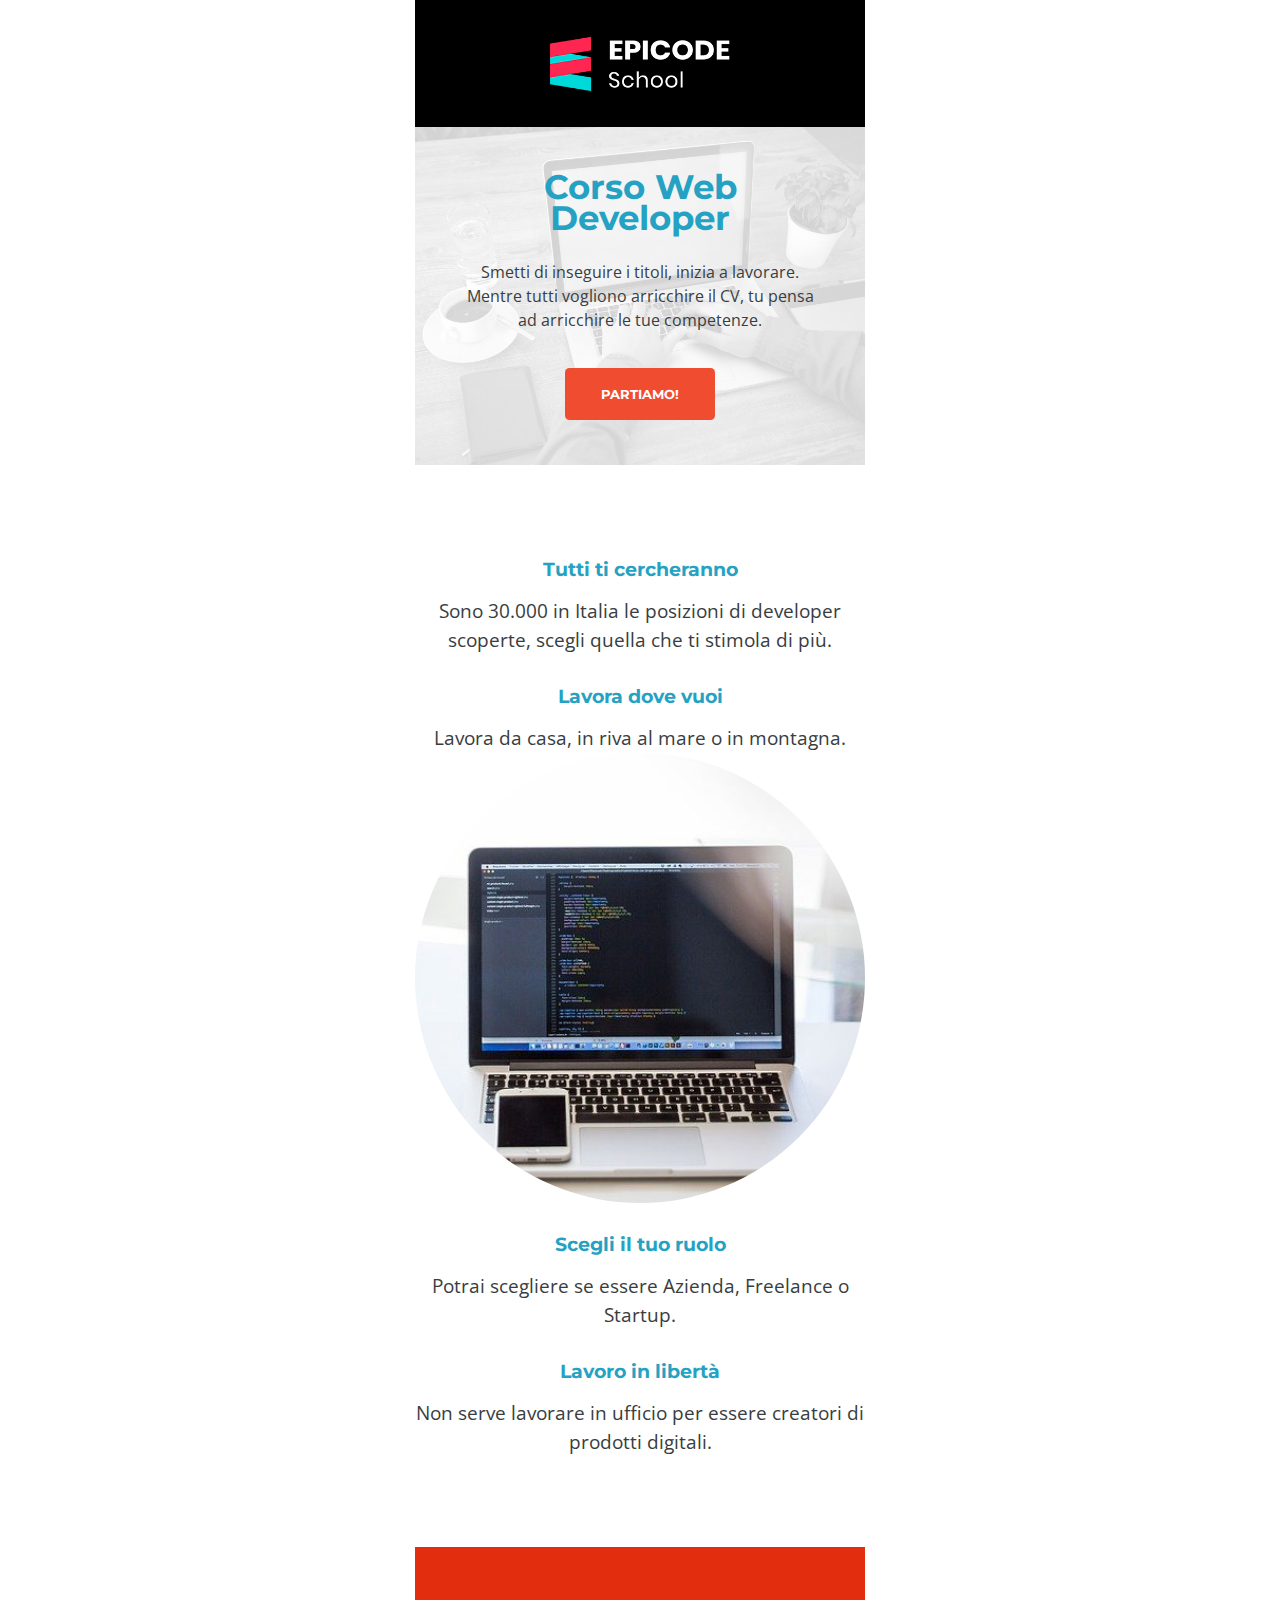
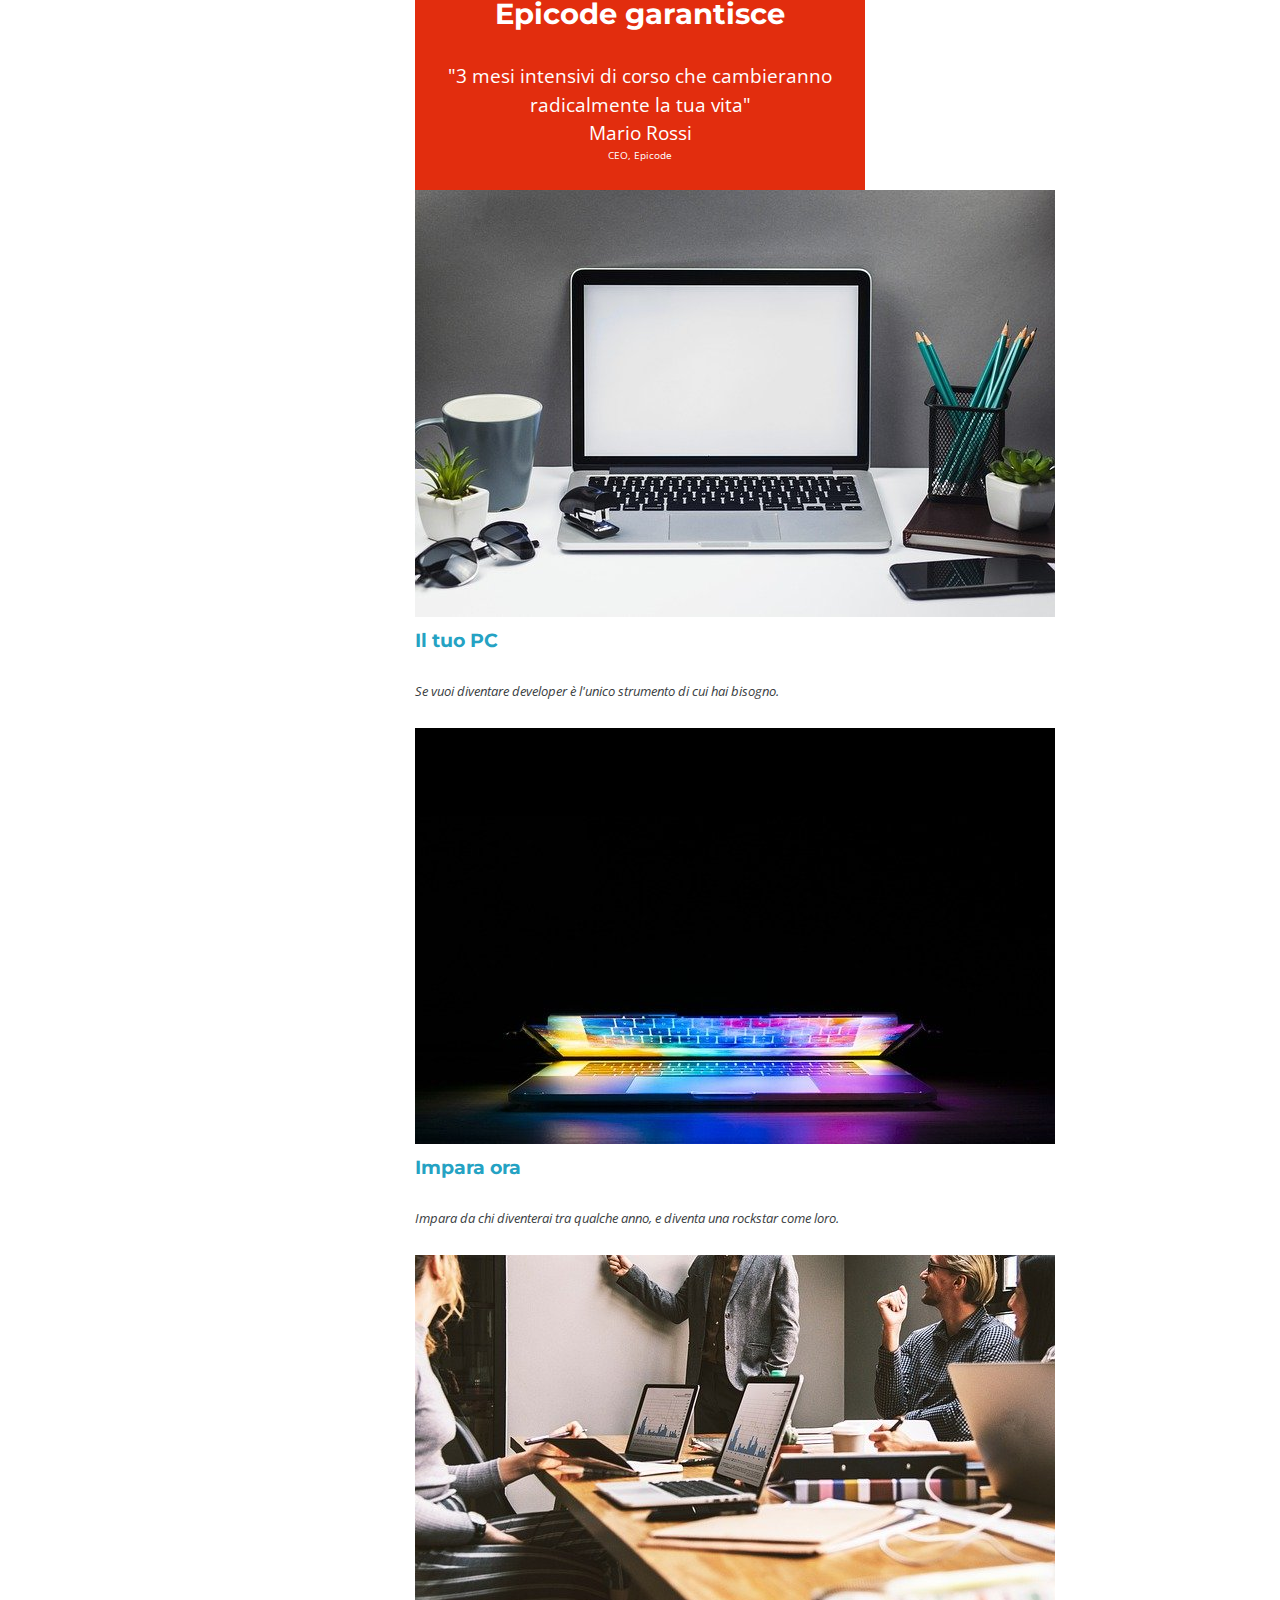
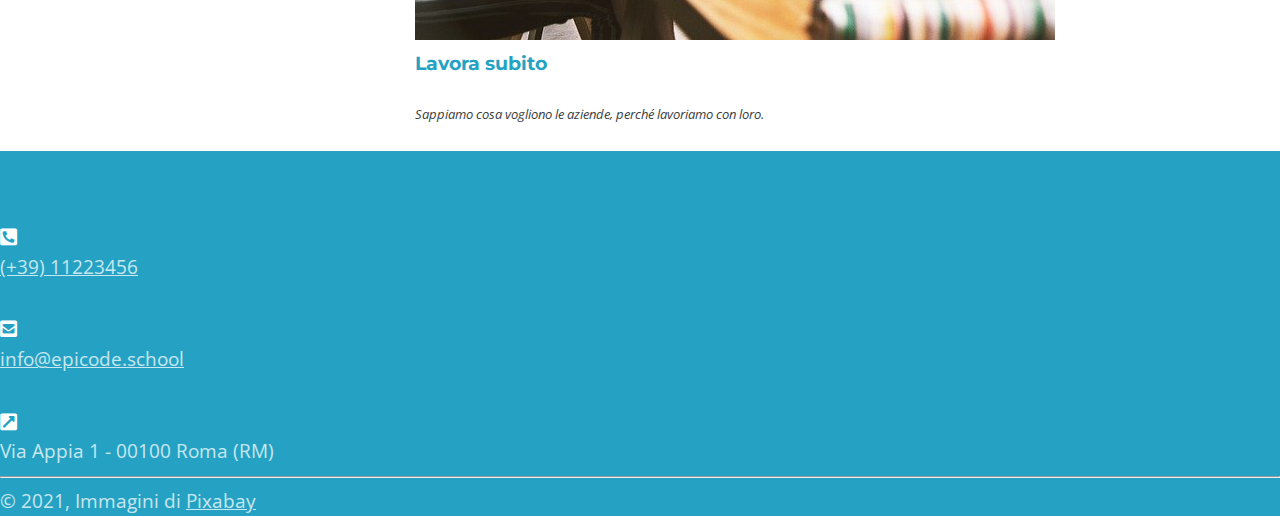
<file: index.html>
<!DOCTYPE html>
<html lang="en">
  <head>
    <meta charset="UTF-8" />
    <meta http-equiv="X-UA-Compatible" content="IE=edge" />
    <meta name="viewport" content="width=device-width, initial-scale=1.0" />
    <link rel="stylesheet" href="assets/reset.css" />
    <link rel="stylesheet" href="assets/style.css" />
    <link
      rel="stylesheet"
      href="https://cdnjs.cloudflare.com/ajax/libs/font-awesome/5.15.4/css/all.min.css"
      integrity="sha512-1ycn6IcaQQ40/MKBW2W4Rhis/DbILU74C1vSrLJxCq57o941Ym01SwNsOMqvEBFlcgUa6xLiPY/NS5R+E6ztJQ=="
      crossorigin="anonymous"
      referrerpolicy="no-referrer"
    />
    <link rel="preconnect" href="https://fonts.googleapis.com" />
    <link rel="preconnect" href="https://fonts.gstatic.com" crossorigin />
    <link
      href="https://fonts.googleapis.com/css2?family=Montserrat:ital,wght@0,100..900;1,100..900&family=Open+Sans:ital,wght@0,300..800;1,300..800&display=swap"
      rel="stylesheet"
    />
    <title>Corso Web Developer - Epicode school</title>
    <meta
      name="description"
      content="
        Primi passi operativi per creare un modello di pagina HTML per un post.
        Scopri come iniziare in modo facile."
    />
  </head>
  <body>
    <header>
      <div class="image">
        <img src="assets/img/logo.png" alt="Logo Epicode" />
      </div>
    </header>

    <main>
      <div class="banner">
        <h2>Corso Web Developer</h2>
        <p>
          Smetti di inseguire i titoli, inizia a lavorare. Mentre tutti vogliono
          arricchire il CV, tu pensa ad arricchire le tue competenze.
        </p>
        <a href="#"><button>PARTIAMO!</button></a>
      </div>
      <!-- come classe scelgo il nome dell'immagine che c'è dentro, così so a quale sezione faccio riferimento -->
      <section class="notebook">
        <h4>Tutti ti cercheranno</h4>
        <p>
          Sono 30.000 in Italia le posizioni di developer scoperte, scegli
          quella che ti stimola di più.
        </p>
        <h4>Lavora dove vuoi</h4>
        <p>Lavora da casa, in riva al mare o in montagna.</p>
        <div class="img-notebook">
          <img src="assets/img/notebook.jpg" alt="Immagine Notebook" />
        </div>
        <h4>Scegli il tuo ruolo</h4>
        <p>Potrai scegliere se essere Azienda, Freelance o Startup.</p>
        <h4>Lavoro in libertà</h4>
        <p>
          Non serve lavorare in ufficio per essere creatori di prodotti
          digitali.
        </p>
      </section>
      <section class="testimonianze">
        <h3>Epicode garantisce</h3>
        <p class="p-small-italic">
          "3 mesi intensivi di corso che cambieranno radicalmente la tua vita"
        </p>
        <p>Mario Rossi</p>
        <p class="p-smaller">CEO, Epicode</p>
      </section>
      <section class="album">
        <div class="figurina">
          <img src="assets/img/foto1.jpg" alt="Immagine scrivania" />
          <div class="figurina-text">
            <h4>Il tuo PC</h4>
            <p class="p-small">
              Se vuoi diventare developer è l'unico strumento di cui hai
              bisogno.
            </p>
          </div>
        </div>

        <div class="figurina">
          <img src="assets/img/foto2.jpg" alt="Computer colorato" />
          <div class="figurina-text">
            <h4>Impara ora</h4>
            <p class="p-small">
              Impara da chi diventerai tra qualche anno, e diventa una rockstar
              come loro.
            </p>
          </div>
        </div>

        <div class="figurina">
          <img src="assets/img/foto3.jpg" alt="Lavoro in ufficio" />
          <div class="figurina-text">
            <h4>Lavora subito</h4>
            <p class="p-small">
              Sappiamo cosa vogliono le aziende, perché lavoriamo con loro.
            </p>
          </div>
        </div>
      </section>
    </main>
    <footer>
      <h3>Contattaci</h3>
      <i class="fas fa-phone-square-alt" style="color: white"></i>
      <a href="#"> <p>(+39) 11223456</p></a>
      <br />
      <i class="fas fa-envelope-square" style="color: white"></i>
      <a href="#"> <p>info@epicode.school</p></a>
      <br />
      <i class="fas fa-external-link-square-alt" style="color: white"></i>
      <p>Via Appia 1 - 00100 Roma (RM)</p>
      <hr />
      <p class="copy">
        &copy; 2021, Immagini di
        <a href="https://pixabay.com/it/" target="_blank">Pixabay</a>
      </p>
    </footer>
  </body>
</html>
</file>
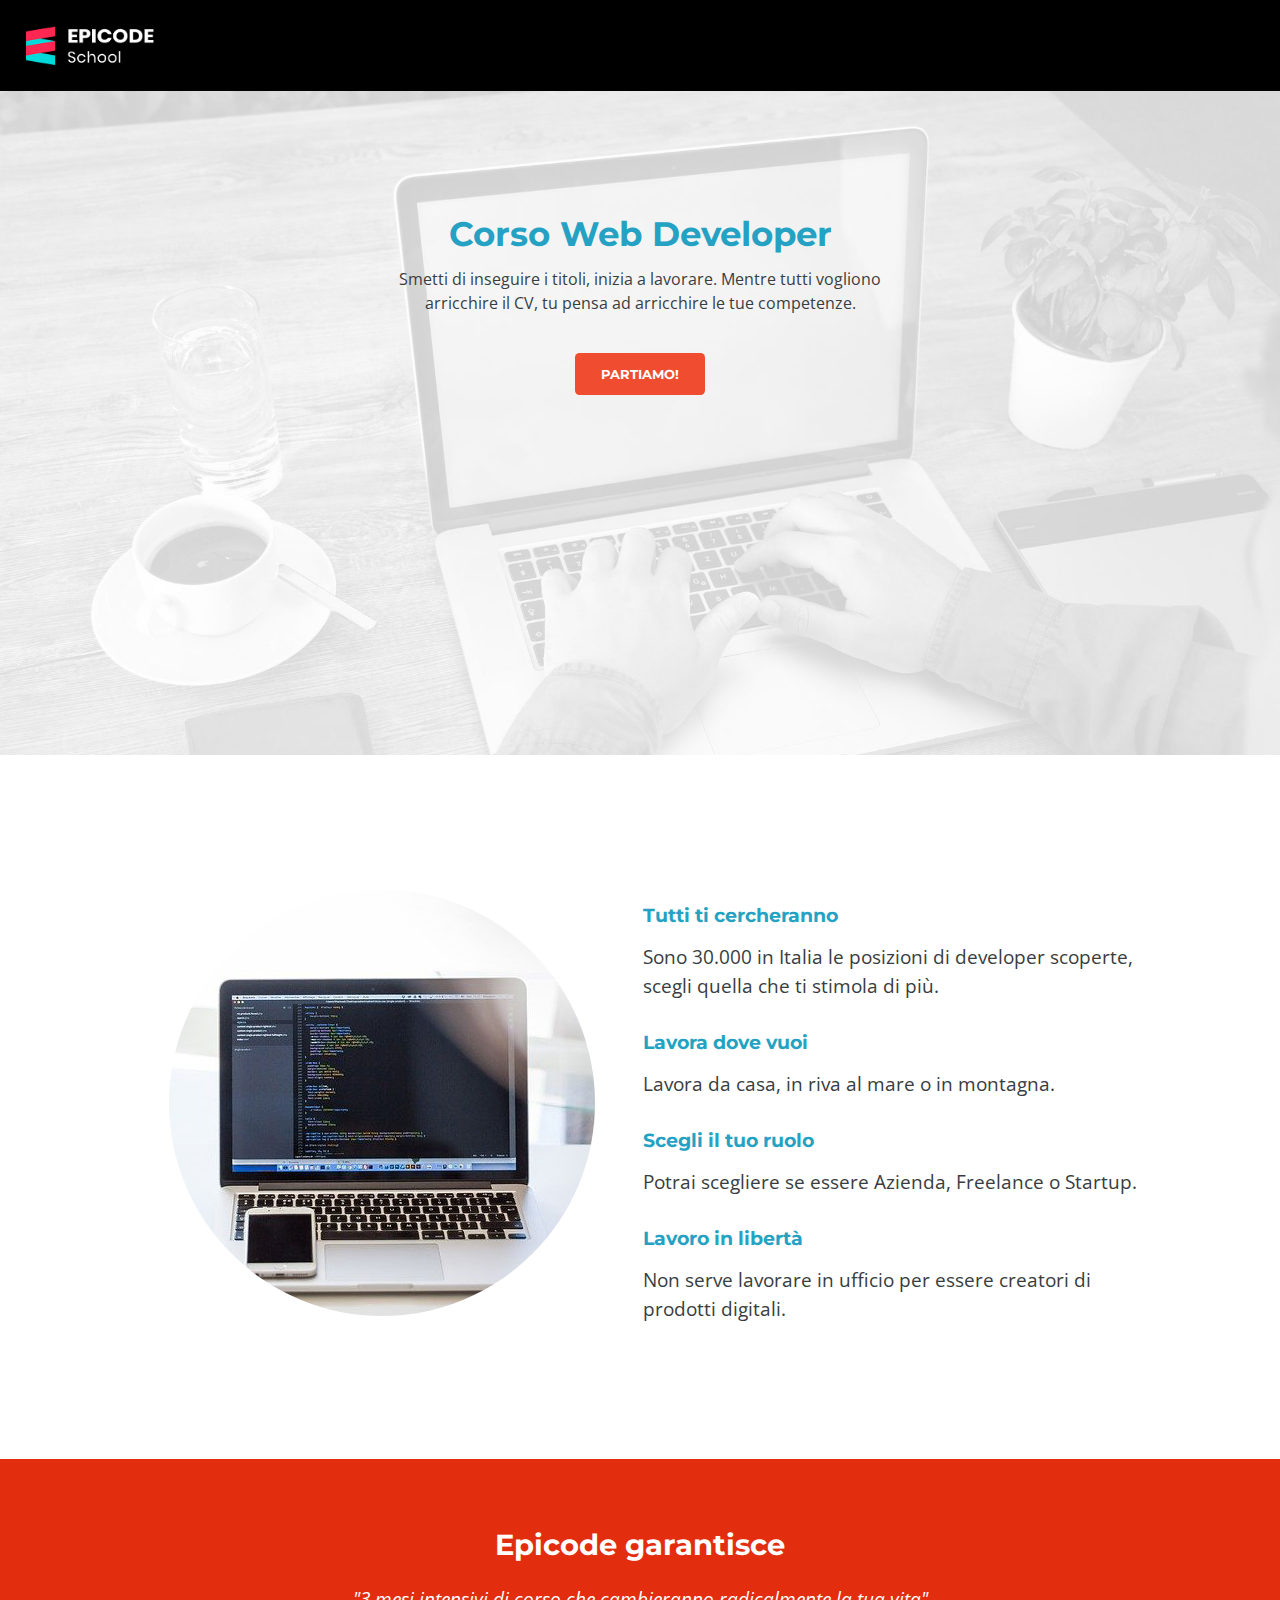
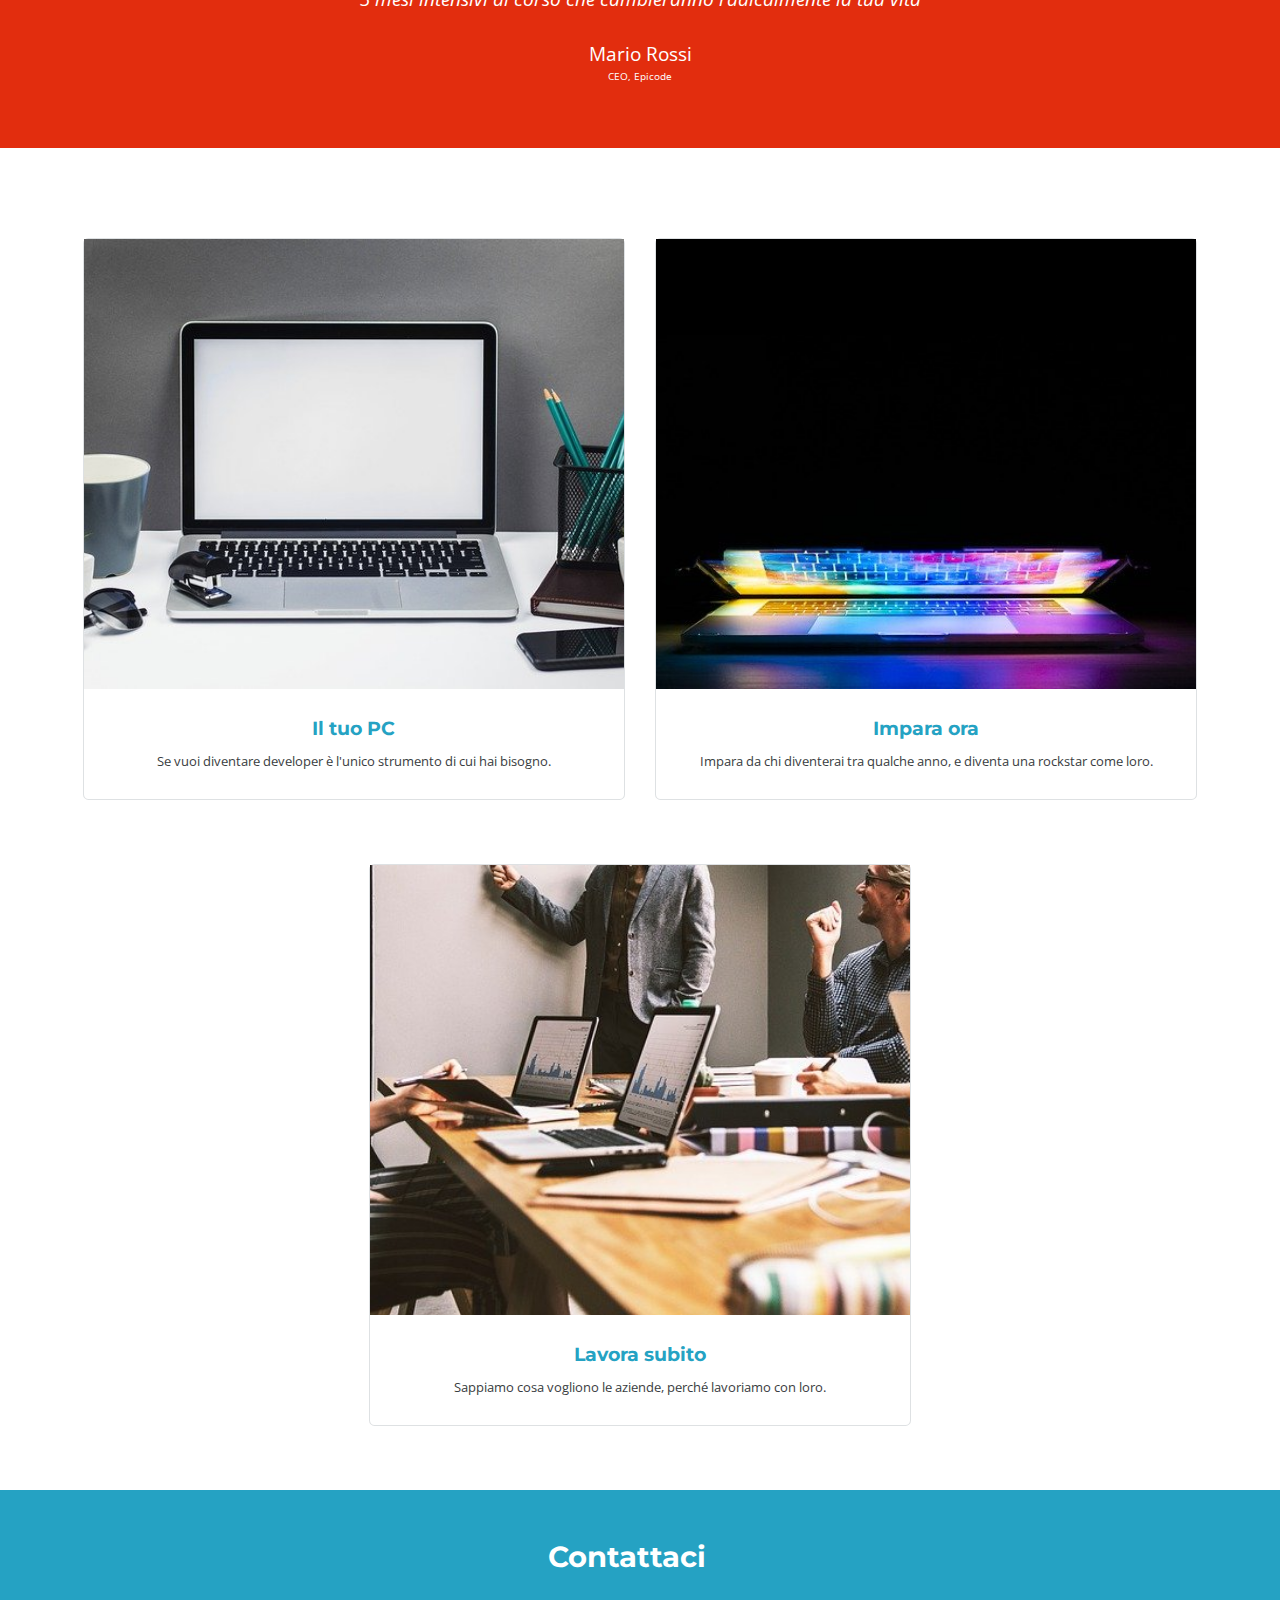
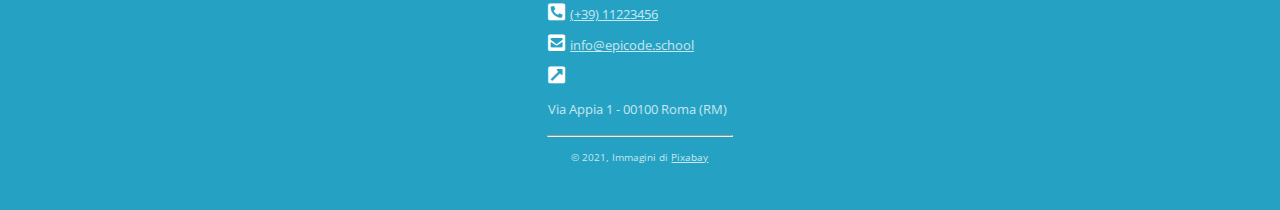
<file: index-desktop.html>
<!DOCTYPE html>
<html lang="en">
  <head>
    <meta charset="UTF-8" />
    <meta name="viewport" content="width=device-width, initial-scale=1.0" />
    <link rel="stylesheet" href="assets/reset.css" />
    <link rel="stylesheet" href="assets/style-desktop.css" />
    <link
      rel="stylesheet"
      href="https://cdnjs.cloudflare.com/ajax/libs/font-awesome/5.15.4/css/all.min.css"
      integrity="sha512-1ycn6IcaQQ40/MKBW2W4Rhis/DbILU74C1vSrLJxCq57o941Ym01SwNsOMqvEBFlcgUa6xLiPY/NS5R+E6ztJQ=="
      crossorigin="anonymous"
      referrerpolicy="no-referrer"
    />
    <link rel="preconnect" href="https://fonts.googleapis.com" />
    <link rel="preconnect" href="https://fonts.gstatic.com" crossorigin />
    <link
      href="https://fonts.googleapis.com/css2?family=Montserrat:ital,wght@0,100..900;1,100..900&family=Open+Sans:ital,wght@0,300..800;1,300..800&display=swap"
      rel="stylesheet"
    />
    <title>Corso Web Developer - Epicode school</title>
    <meta
      name="description"
      content="
        Primi passi operativi per creare un modello di pagina HTML per un post.
        Scopri come iniziare in modo facile."
    />
  </head>
  <body>
    <header>
      <div class="image">
        <img src="assets/img/logo.png" alt="Logo Epicode" />
      </div>
    </header>

    <main>
      <div class="banner">
        <h2>Corso Web Developer</h2>
        <p>
          Smetti di inseguire i titoli, inizia a lavorare. Mentre tutti vogliono
          arricchire il CV, tu pensa ad arricchire le tue competenze.
        </p>
        <a href="#"><button>PARTIAMO!</button></a>
      </div>
      <!-- come classe scelgo il nome dell'immagine che c'è dentro, così so a quale sezione faccio riferimento -->
      <section class="notebook">
        <div class="img-notebook">
          <img src="assets/img/notebook.jpg" alt="Immagine Notebook" />
        </div>
        <div class="notebook-text">
          <h4>Tutti ti cercheranno</h4>
          <p>
            Sono 30.000 in Italia le posizioni di developer scoperte, scegli
            quella che ti stimola di più.
          </p>
          <h4>Lavora dove vuoi</h4>
          <p>Lavora da casa, in riva al mare o in montagna.</p>

          <h4>Scegli il tuo ruolo</h4>
          <p>Potrai scegliere se essere Azienda, Freelance o Startup.</p>
          <h4>Lavoro in libertà</h4>
          <p>
            Non serve lavorare in ufficio per essere creatori di prodotti
            digitali.
          </p>
        </div>
      </section>
      <section class="testimonianze">
        <h3>Epicode garantisce</h3>
        <p class="p-italic">
          "3 mesi intensivi di corso che cambieranno radicalmente la tua vita"
        </p>
        <p>Mario Rossi</p>
        <p class="p-smaller">CEO, Epicode</p>
      </section>
      <section class="album">
        <div class="figurina">
          <div class="img-fig">
            <img src="assets/img/foto1.jpg" alt="Immagine scrivania" />
          </div>
          <div class="figurina-text">
            <h4>Il tuo PC</h4>
            <p class="p-small">
              Se vuoi diventare developer è l'unico strumento di cui hai
              bisogno.
            </p>
          </div>
        </div>

        <div class="figurina">
          <div class="img-fig">
            <img src="assets/img/foto2.jpg" alt="Computer colorato" />
          </div>
          <div class="figurina-text">
            <h4>Impara ora</h4>
            <p class="p-small">
              Impara da chi diventerai tra qualche anno, e diventa una rockstar
              come loro.
            </p>
          </div>
        </div>

        <div class="figurina">
          <div class="img-fig">
            <img src="assets/img/foto3.jpg" alt="Lavoro in ufficio" />
          </div>
          <div class="figurina-text">
            <h4>Lavora subito</h4>
            <p class="p-small">
              Sappiamo cosa vogliono le aziende, perché lavoriamo con loro.
            </p>
          </div>
        </div>
      </section>
    </main>
    <footer>
      <div class="contatti">
        <h3>Contattaci</h3>
        <i class="fas fa-phone-square-alt" style="color: white"></i>
        <p><a href="#">(+39) 11223456</a></p>
        <br />
        <i class="fas fa-envelope-square" style="color: white"></i>
        <p><a href="#">info@epicode.school</a></p>
        <br />
        <i class="fas fa-external-link-square-alt" style="color: white"></i>
        <p>Via Appia 1 - 00100 Roma (RM)</p>
      </div>
      <hr />
      <div class="copy">
        <p id="copy">
          &copy; 2021, Immagini di
          <a href="https://pixabay.com/it/" target="_blank">Pixabay</a>
        </p>
      </div>
    </footer>
  </body>
</html>
</file>
<file: assets/style.css>
/* Your styles here */
/* IMPOSTAZIONI GENERALI*/
h1,
h2,
h3,
h4,
h5,
h6 {
  font-weight: bold;
}
h1 {
  font-size: 2em;
}

h2 {
  font-size: 1.75em;
}

h3 {
  font-size: 1.5em;
}
p {
  font-weight: 400;
  font-style: normal;

  line-height: 1.5;
}

ul {
  list-style: disc;
  margin-top: 5%;
  margin-left: 10%;
  margin-bottom: 5%;
}

ol {
  list-style: decimal;
  margin-top: 5%;
  margin-left: 10%;
  margin-bottom: 5%;
}

/* IMPOSTAZIONI PERSONALIZZATE */

h1,
h2,
h3,
h4,
h5,
h6 {
  font-family: "Montserrat", sans-serif;
  font-weight: bold;
  color: #25a2c3;
  line-height: 1.5;
  margin-bottom: 3vh;
}

body {
  font-family: "Open Sans", sans-serif;
  font-size: 1.2rem;
  color: #393d41;
  line-height: 1.65;
}

.banner {
  background-image: url("./img/banner.jpg");
  background-size: cover;
  text-align: center;
  padding: 5vh;
  box-sizing: border-box;
  background-position: center;
  margin-bottom: 10vh;
}

.banner p {
  font-size: medium;
}

.banner h2 {
  line-height: 90%;
}

footer {
  color: #c8e7f0;
  background-color: #25a2c3;
}

footer h1 {
  color: white;
}

footer a {
  color: #c8e7f0;
}

header {
  background-color: black;
  width: 50vh;
  margin-left: auto;
  margin-right: auto;
  box-sizing: border-box;
}

.image {
  margin-left: auto;
  margin-right: auto;
  padding-left: 10%;
  padding-right: 10%;
  padding-top: 8%;
  padding-bottom: 8%;
}

.image img {
  display: block;
  margin: auto;
  width: 50%;
}

button {
  background-color: #f04c2f;
  font-family: "Montserrat", sans-serif;
  font-weight: bold;
  color: white;
  border: 0;
  border-radius: 0.5vh;
  padding-left: 10%;
  padding-right: 10%;
  padding-top: 5%;
  padding-bottom: 5%;
  margin-top: 10%;
}

.testimonianze {
  background-color: #e22d0e;
  color: white;
  text-align: center;
  margin-top: 10vh;
  padding-left: 2vh;
  padding-right: 2vh;
  padding-top: 5vh;
  padding-bottom: 3vh;
  box-sizing: border-box;
}

.testimonianze h3 {
  color: white;
}

.p-small {
  font-size: small;
  font-style: italic;
  margin-bottom: 3vh;
}

.p-smaller {
  font-size: x-small;
}

.figurine {
  border: 1px solid #dee1e3;
}

main {
  width: 50vh;
  margin-left: auto;
  margin-right: auto;
  box-sizing: border-box;
}

.img-notebook img {
  display: block;
  margin: auto;
  width: 50vh;
  border-radius: 50%;
}

.notebook {
  text-align: center;
}

.notebook h4 {
  margin-bottom: 1.5vh;
  margin-top: 3vh;
}
</file>
<file: assets/style-desktop.css>
/* Your styles here */
/* IMPOSTAZIONI GENERALI*/
h1,
h2,
h3,
h4,
h5,
h6 {
  font-weight: bold;
}
h1 {
  font-size: 2em;
}

h2 {
  font-size: 1.75em;
}

h3 {
  font-size: 1.5em;
}
p {
  font-weight: 400;
  font-style: normal;
  line-height: 1.5;
}

ul {
  list-style: disc;
  margin-top: 5%;
  margin-left: 10%;
  margin-bottom: 5%;
}

ol {
  list-style: decimal;
  margin-top: 5%;
  margin-left: 10%;
  margin-bottom: 5%;
}

/* IMPOSTAZIONI PERSONALIZZATE */

h1,
h2,
h3,
h4,
h5,
h6 {
  font-family: "Montserrat", sans-serif;
  font-weight: bold;
  color: #25a2c3;
  line-height: 1.5;
  margin-bottom: 2vh;
}

body {
  font-family: "Open Sans", sans-serif;
  font-size: 1.2rem;
  color: #393d41;
  line-height: 1.65;
}

.banner {
  background-image: url("./img/banner.jpg");
  background-size: cover;
  background-repeat: no-repeat;
  background-position: top center;
  text-align: center;
  box-sizing: border-box;
  margin-bottom: 10vh;
  padding-top: 10%;
  padding-bottom: 40vh;
}

.banner p {
  font-size: medium;
  padding-left: 30%;
  padding-right: 30%;
}

.banner h2 {
  line-height: 90%;
}

header {
  background-color: black;
  width: 100%;
  box-sizing: border-box;
}

.image img {
  display: block;
  margin-right: auto;
  margin-left: 2%;
  width: 10%;
  padding-top: 2%;
  padding-bottom: 2%;
}

button {
  background-color: #f04c2f;
  font-family: "Montserrat", sans-serif;
  font-weight: bold;
  color: white;
  border: 0;
  border-radius: 0.5vh;
  padding-left: 2%;
  padding-right: 2%;
  padding-top: 1%;
  padding-bottom: 1%;
  margin-top: 3%;
  cursor: pointer;
}

.testimonianze {
  background-color: #e22d0e;
  color: white;
  text-align: center;
  margin-top: 10vh;
  padding-left: 2vh;
  padding-right: 2vh;
  padding-top: 5%;
  padding-bottom: 5%;
}

.testimonianze h3 {
  color: white;
}

.p-italic {
  font-size: normal;
  font-style: italic;
  margin-bottom: 3vh;
}

.p-smaller {
  font-size: x-small;
}

.img-notebook {
  width: 40%;
  margin-top: 5vh;
  margin-bottom: 5vh;
  display: inline-block;
  box-sizing: border-box;
}

.notebook-text {
  display: inline-block;
  width: 40%;
  box-sizing: border-box;
  text-align: left;
}

.notebook {
  text-align: center;
}

.img-notebook img {
  margin: auto;
  border-radius: 50%;
}

.notebook h4 {
  margin-bottom: 1.5vh;
  margin-top: 3vh;
}

.album {
  text-align: center;
  margin-top: 2%;
  margin-bottom: 5%;
}

.figurina {
  width: 60vh;
  border: 1px solid #dee1e3;
  border-radius: 1%;
  margin-left: 1%;
  margin-right: 1%;
  margin-top: 5%;
  display: inline-block;
}

.img-fig {
  width: 100%;
  height: auto;
}

.figurina img {
  width: 100%;
  height: 50vh;
  object-fit: cover;
}

.figurina-text {
  margin-left: 5%;
  margin-right: 5%;
  margin-bottom: 3%;
  margin-top: 3%;
}

.figurina-text h4 {
  margin-bottom: 2%;
}

.p-small {
  font-size: small;
  margin-bottom: 3vh;
}

footer {
  color: #c8e7f0;
  background-color: #25a2c3;
  margin-left: auto;
  margin-right: auto;
  box-sizing: border-box;
  padding-left: 3vh;
  padding-right: 3vh;
  padding-top: 5vh;
  padding-bottom: 5vh;
}
.contatti {
  margin-left: auto;
  margin-right: auto;
  width: 15%;
}

footer h3 {
  color: white;
}

footer a {
  color: #c8e7f0;
  text-decoration: underline;
}

footer p {
  font-size: small;
  display: inline-block;
  text-align: center;
}

hr {
  align-items: center;
  margin-top: 1%;
  margin-bottom: 1%;
  margin-left: auto;
  margin-right: auto;
  width: 15%;
}

.copy {
  font-size: x-small;
  margin-left: auto;
  margin-right: auto;
  width: 15%;
  text-align: center;
}

#copy {
  font-size: 1em;
}
</file>
